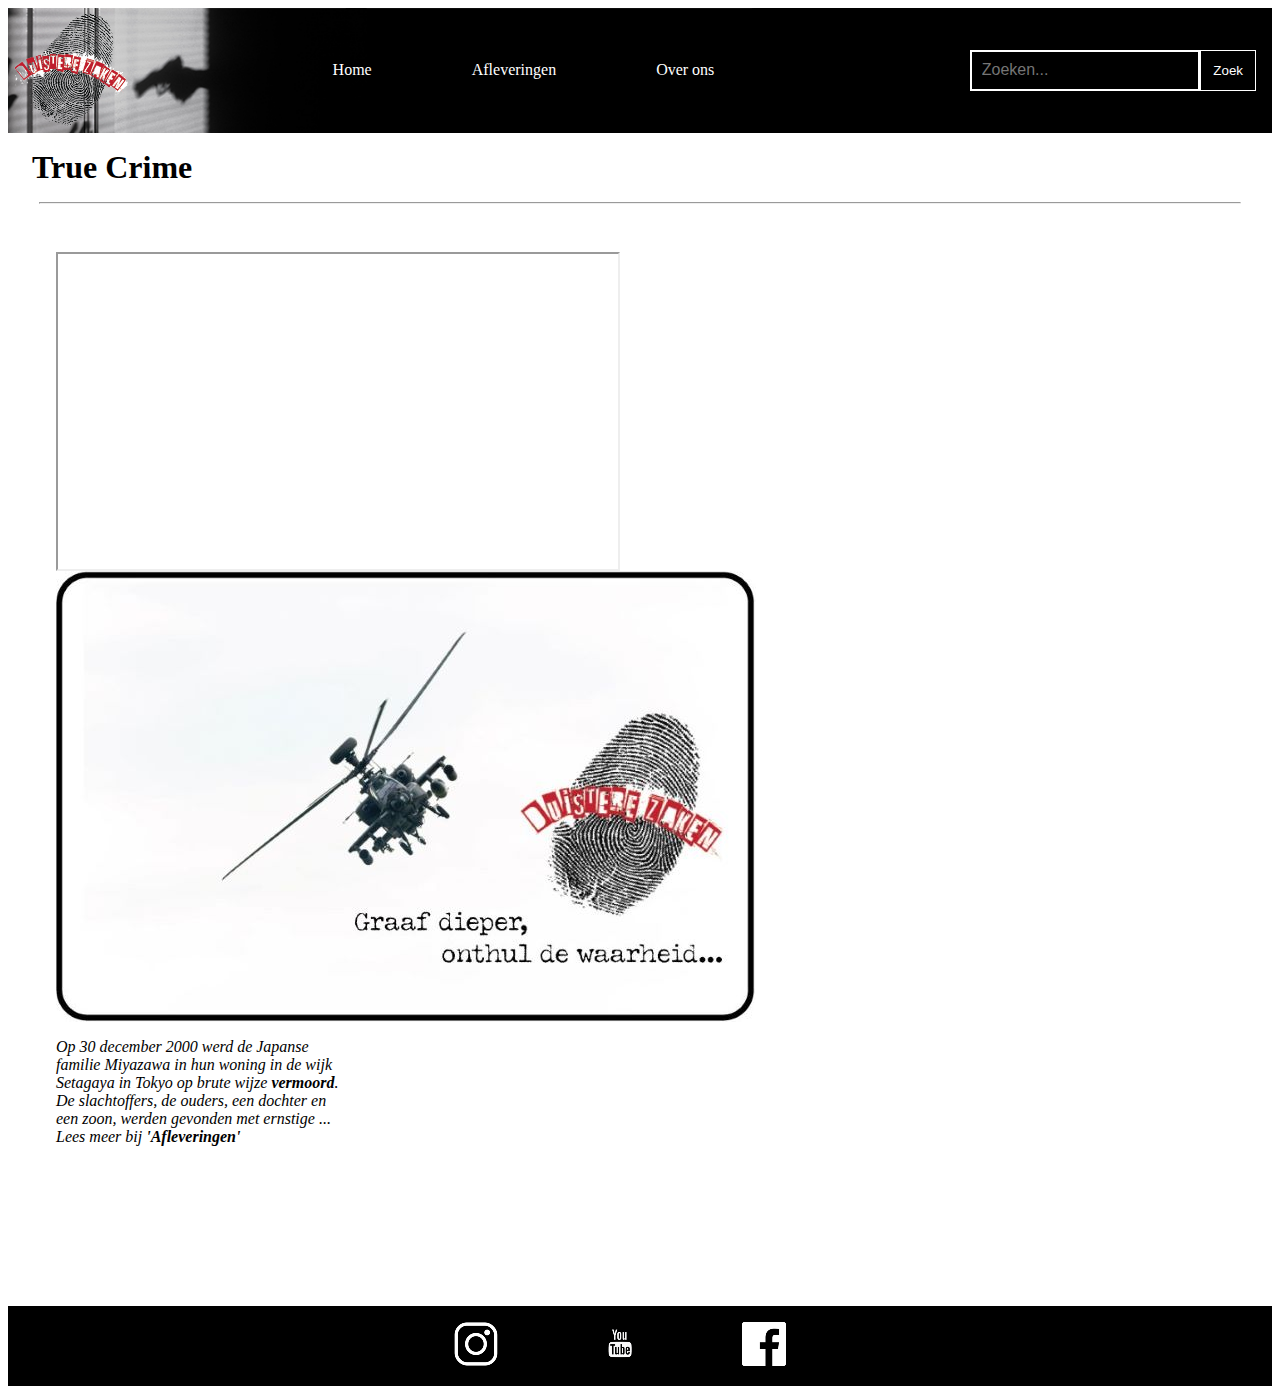
<file: index.html>
<!DOCTYPE html>
<html lang="nl">
  <head>
    <meta charset="UTF-8" />
    <meta name="viewport" content="width=device-width, initial-scale=1.0" />
    <title>Home</title>
    <link rel="stylesheet" href="style.css" />
  </head>
  <body>
    <header>
      <img id="logo" src="images/logo.png" alt="logo.png" />
      <nav>
        <ul>
          <li><a href="index.html"> Home </a></li>
          <li><a href="afleveringen.html"> Afleveringen </a></li>
          <li><a href="overons.html"> Over ons </a></li>
        </ul>
      </nav>

      <!--Bron: https://www.youtube.com/watch?v=f6ocDCkCmhM -->

      <form class="search-form" role="search">
        <input
          type="search"
          class="searchinput"
          placeholder="Zoeken..."
          aria-label="Zoeken via de site"
        />
        <button type="submit" class="searchbutton">Zoek</button>
      </form>

      <!-- einde bron -->
    </header>

    <main>
      <h1>True Crime</h1>
      <hr />

      <section class="container">
        <iframe
          width="560"
          height="315"
          src="https://www.youtube.com/embed/LgkSO3gSNeI?si=EjOaXQI1NUnpEMo5"
          title="YouTube video player"
          allow="accelerometer; autoplay; clipboard-write; encrypted-media; gyroscope; picture-in-picture; web-share"
          referrerpolicy="strict-origin-when-cross-origin"
          allowfullscreen
        ></iframe>

        <!--Bron: https://unsplash.com/photos/fighter-helicopter-in-mid-air-phoThsW1Vic -->
        <img src="images/heli.jpg" alt="heli.jpg" />
        <!-- einde bron -->

        <p>
          Op 30 december 2000 werd de Japanse familie Miyazawa in hun woning in
          de wijk Setagaya in Tokyo op brute wijze <strong>vermoord</strong>. De
          slachtoffers, de ouders, een dochter en een zoon, werden gevonden met
          ernstige ... Lees meer bij <strong>'Afleveringen'</strong>
        </p>
      </section>
    </main>

    <footer>
      <nav>
        <ul>
          <li>
            <a href="https://instagram.com">
              <img src="images/instagram.png" alt="Instagram" />
            </a>
          </li>

          <li>
            <a href="https://youtube.com">
              <img src="images/youtube.png" alt="Youtube" />
            </a>
          </li>

          <li>
            <a href="https://facebook.com">
              <img src="images/facebook.png" alt="Facebook" />
            </a>
          </li>
        </ul>
      </nav>
    </footer>
  </body>
</html>
</file>
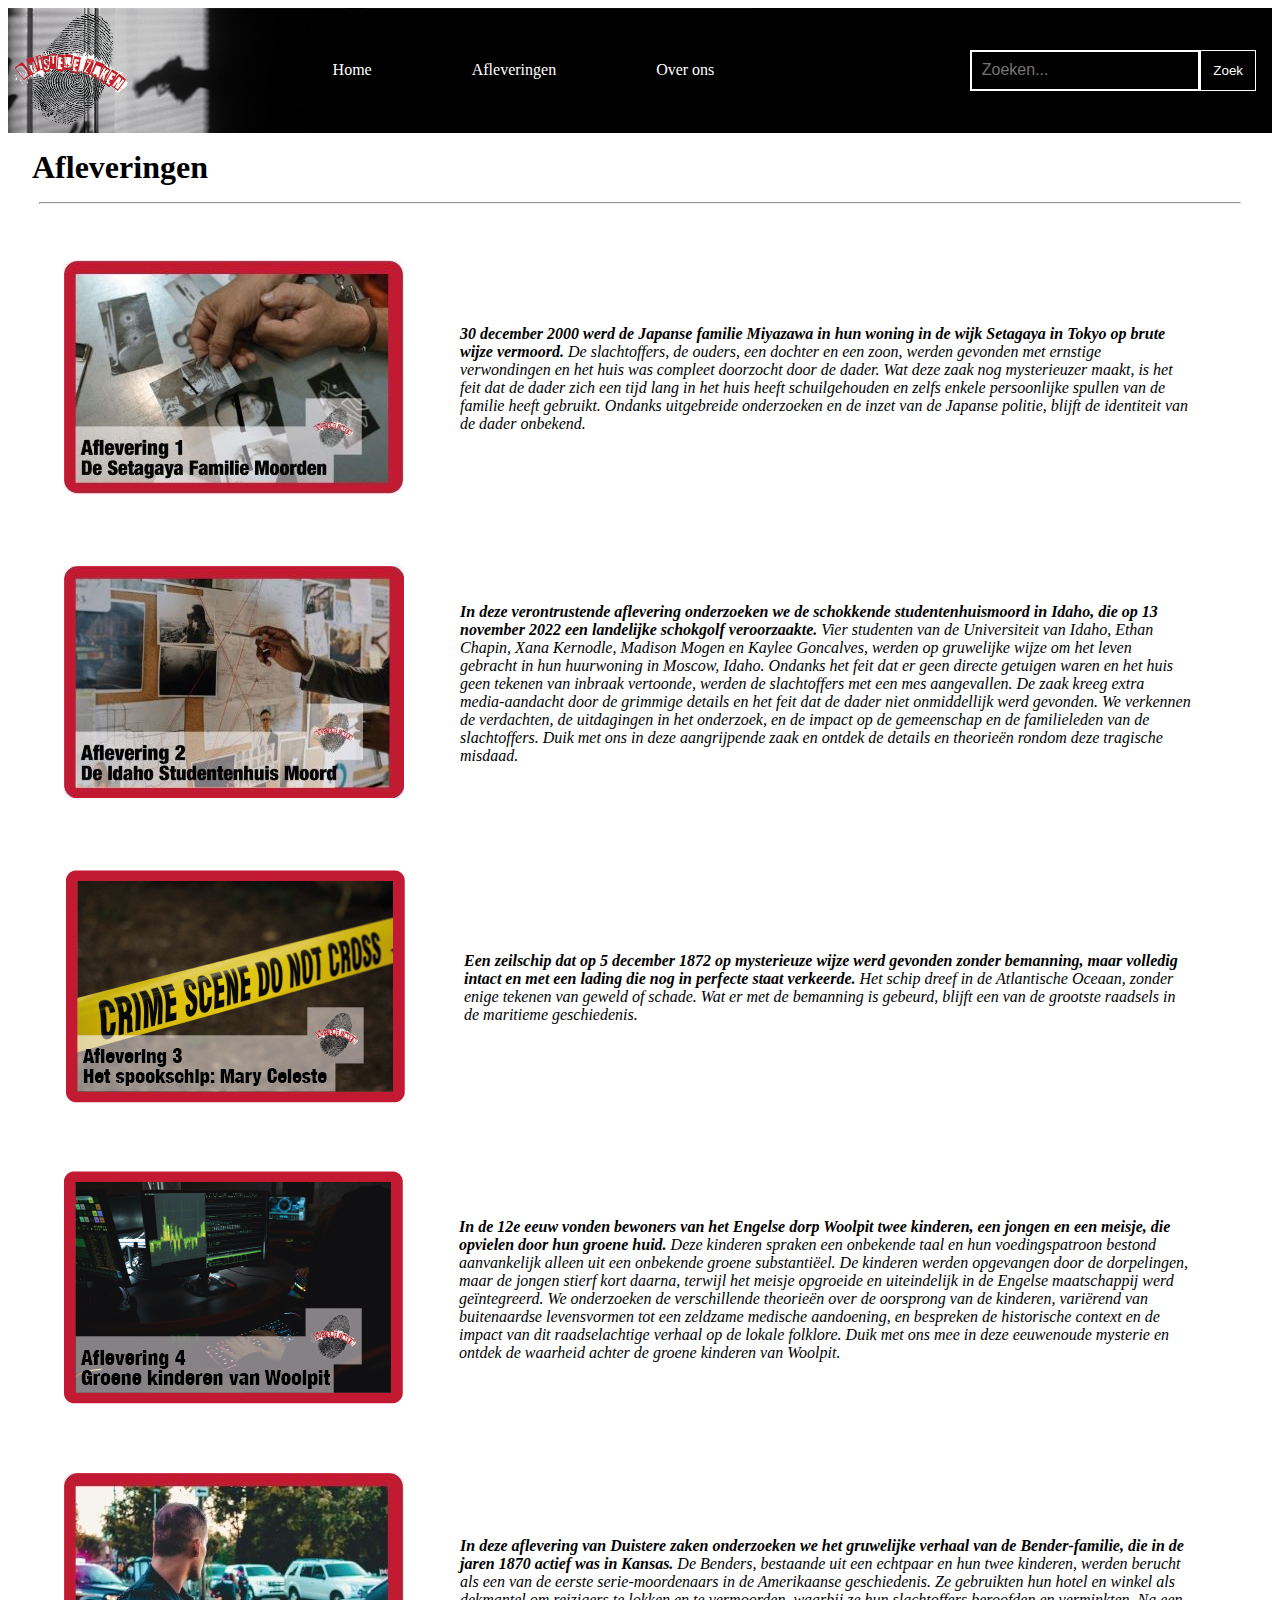
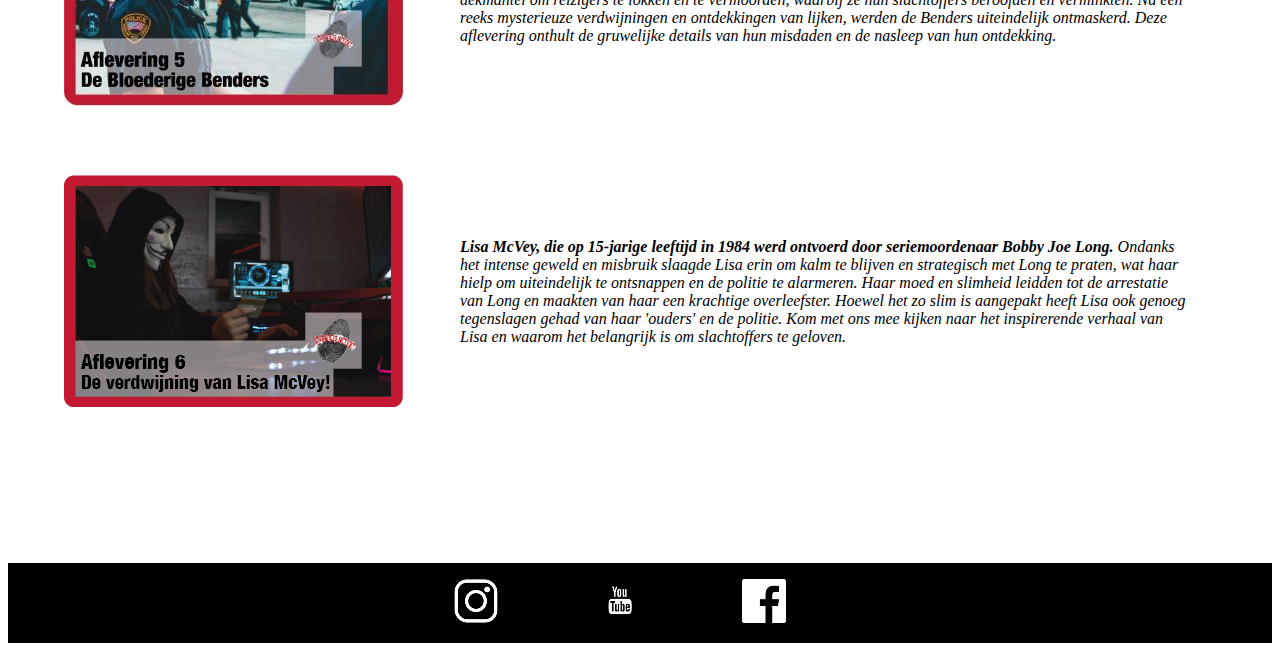
<file: afleveringen.html>
<!DOCTYPE html>
<html lang="nl">
  <head>
    <meta charset="UTF-8" />
    <meta name="viewport" content="width=device-width, initial-scale=1.0" />
    <title>Afleveringen</title>
    <link rel="stylesheet" href="style.css" />
  </head>

  <body>
    <header>
      <!--Bron: https://unsplash.com/photos/silhouette-of-person-on-window-PEJHULxUHZs -->

      <img id="logo" src="images/logo.png" alt="logo.png" />

      <nav>
        <ul>
          <li><a href="index.html"> Home </a></li>
          <li><a href="afleveringen.html"> Afleveringen </a></li>
          <li><a href="overons.html"> Over ons </a></li>
        </ul>
      </nav>

      <!--Bron: https://www.youtube.com/watch?v=f6ocDCkCmhM -->

      <form class="search-form" role="search">
        <input
          type="search"
          class="searchinput"
          placeholder="Zoeken..."
          aria-label="Zoeken via de site"
        />
        <button type="submit" class="searchbutton">Zoek</button>
      </form>

      <!-- einde bron -->
    </header>

    <main>
      <h1>Afleveringen</h1>
      <hr />

      <!--Bron: https://www.pexels.com/nl-nl/ -->

      <section class="afleveringen">
        <a href="https://youtu.be/LgkSO3gSNeI?feature=shared">
          <img src="images/afl1new.jpg" alt="Aflevering 1" class="image" />
        </a>
        <p class="description">
          <strong>
            30 december 2000 werd de Japanse familie Miyazawa in hun woning in
            de wijk Setagaya in Tokyo op brute wijze vermoord.</strong
          >
          De slachtoffers, de ouders, een dochter en een zoon, werden gevonden
          met ernstige verwondingen en het huis was compleet doorzocht door de
          dader. Wat deze zaak nog mysterieuzer maakt, is het feit dat de dader
          zich een tijd lang in het huis heeft schuilgehouden en zelfs enkele
          persoonlijke spullen van de familie heeft gebruikt. Ondanks
          uitgebreide onderzoeken en de inzet van de Japanse politie, blijft de
          identiteit van de dader onbekend.
        </p>
      </section>

      <section class="afleveringen">
        <a href="https://youtu.be/LgkSO3gSNeI?feature=shared">
          <img src="images/afl2new.jpg" alt="Aflevering 2" class="image" />
        </a>
        <p class="description">
          <strong
            >In deze verontrustende aflevering onderzoeken we de schokkende
            studentenhuismoord in Idaho, die op 13 november 2022 een landelijke
            schokgolf veroorzaakte.</strong
          >
          Vier studenten van de Universiteit van Idaho, Ethan Chapin, Xana
          Kernodle, Madison Mogen en Kaylee Goncalves, werden op gruwelijke
          wijze om het leven gebracht in hun huurwoning in Moscow, Idaho.
          Ondanks het feit dat er geen directe getuigen waren en het huis geen
          tekenen van inbraak vertoonde, werden de slachtoffers met een mes
          aangevallen. De zaak kreeg extra media-aandacht door de grimmige
          details en het feit dat de dader niet onmiddellijk werd gevonden. We
          verkennen de verdachten, de uitdagingen in het onderzoek, en de impact
          op de gemeenschap en de familieleden van de slachtoffers. Duik met ons
          in deze aangrijpende zaak en ontdek de details en theorieën rondom
          deze tragische misdaad.
        </p>
      </section>

      <section class="afleveringen">
        <a href="https://youtu.be/LgkSO3gSNeI?feature=shared">
          <img src="images/afl3.jpg" alt="Aflevering 3" class="image" />
        </a>
        <p class="description">
          <strong
            >Een zeilschip dat op 5 december 1872 op mysterieuze wijze werd
            gevonden zonder bemanning, maar volledig intact en met een lading
            die nog in perfecte staat verkeerde.</strong
          >
          Het schip dreef in de Atlantische Oceaan, zonder enige tekenen van
          geweld of schade. Wat er met de bemanning is gebeurd, blijft een van
          de grootste raadsels in de maritieme geschiedenis.
        </p>
      </section>

      <section class="afleveringen">
        <a href="https://youtu.be/LgkSO3gSNeI?feature=shared">
          <img src="images/afl4.jpg" alt="Aflevering 4" class="image" />
        </a>
        <p class="description">
          <strong
            >In de 12e eeuw vonden bewoners van het Engelse dorp Woolpit twee
            kinderen, een jongen en een meisje, die opvielen door hun groene
            huid.</strong
          >
          Deze kinderen spraken een onbekende taal en hun voedingspatroon
          bestond aanvankelijk alleen uit een onbekende groene substantiëel. De
          kinderen werden opgevangen door de dorpelingen, maar de jongen stierf
          kort daarna, terwijl het meisje opgroeide en uiteindelijk in de
          Engelse maatschappij werd geïntegreerd. We onderzoeken de
          verschillende theorieën over de oorsprong van de kinderen, variërend
          van buitenaardse levensvormen tot een zeldzame medische aandoening, en
          bespreken de historische context en de impact van dit raadselachtige
          verhaal op de lokale folklore. Duik met ons mee in deze eeuwenoude
          mysterie en ontdek de waarheid achter de groene kinderen van Woolpit.
        </p>
      </section>

      <section class="afleveringen">
        <a href="https://youtu.be/LgkSO3gSNeI?feature=shared">
          <img src="images/afl5new.jpg" alt="Aflevering 5" class="image" />
        </a>
        <p class="description">
          <strong
            >In deze aflevering van Duistere zaken onderzoeken we het gruwelijke
            verhaal van de Bender-familie, die in de jaren 1870 actief was in
            Kansas.</strong
          >
          De Benders, bestaande uit een echtpaar en hun twee kinderen, werden
          berucht als een van de eerste serie-moordenaars in de Amerikaanse
          geschiedenis. Ze gebruikten hun hotel en winkel als dekmantel om
          reizigers te lokken en te vermoorden, waarbij ze hun slachtoffers
          beroofden en verminkten. Na een reeks mysterieuze verdwijningen en
          ontdekkingen van lijken, werden de Benders uiteindelijk ontmaskerd.
          Deze aflevering onthult de gruwelijke details van hun misdaden en de
          nasleep van hun ontdekking.
        </p>
      </section>

      <section class="afleveringen">
        <a href="https://youtu.be/LgkSO3gSNeI?feature=shared">
          <img src="images/afl6.jpg" alt="Aflevering 6" class="image" />
        </a>
        <p class="description">
          <strong
            >Lisa McVey, die op 15-jarige leeftijd in 1984 werd ontvoerd door
            seriemoordenaar Bobby Joe Long.</strong
          >
          Ondanks het intense geweld en misbruik slaagde Lisa erin om kalm te
          blijven en strategisch met Long te praten, wat haar hielp om
          uiteindelijk te ontsnappen en de politie te alarmeren. Haar moed en
          slimheid leidden tot de arrestatie van Long en maakten van haar een
          krachtige overleefster. Hoewel het zo slim is aangepakt heeft Lisa ook
          genoeg tegenslagen gehad van haar 'ouders' en de politie. Kom met ons
          mee kijken naar het inspirerende verhaal van Lisa en waarom het
          belangrijk is om slachtoffers te geloven.
        </p>
      </section>

      <!-- einde bron -->
    </main>

    <footer>
      <nav>
        <ul>
          <li>
            <a href="https://instagram.com">
              <img src="images/instagram.png" alt="Instagram" />
            </a>
          </li>

          <li>
            <a href="https://youtube.com">
              <img src="images/youtube.png" alt="Youtube" />
            </a>
          </li>

          <li>
            <a href="https://facebook.com">
              <img src="images/facebook.png" alt="Facebook" />
            </a>
          </li>
        </ul>
      </nav>
    </footer>
  </body>
</html>
</file>
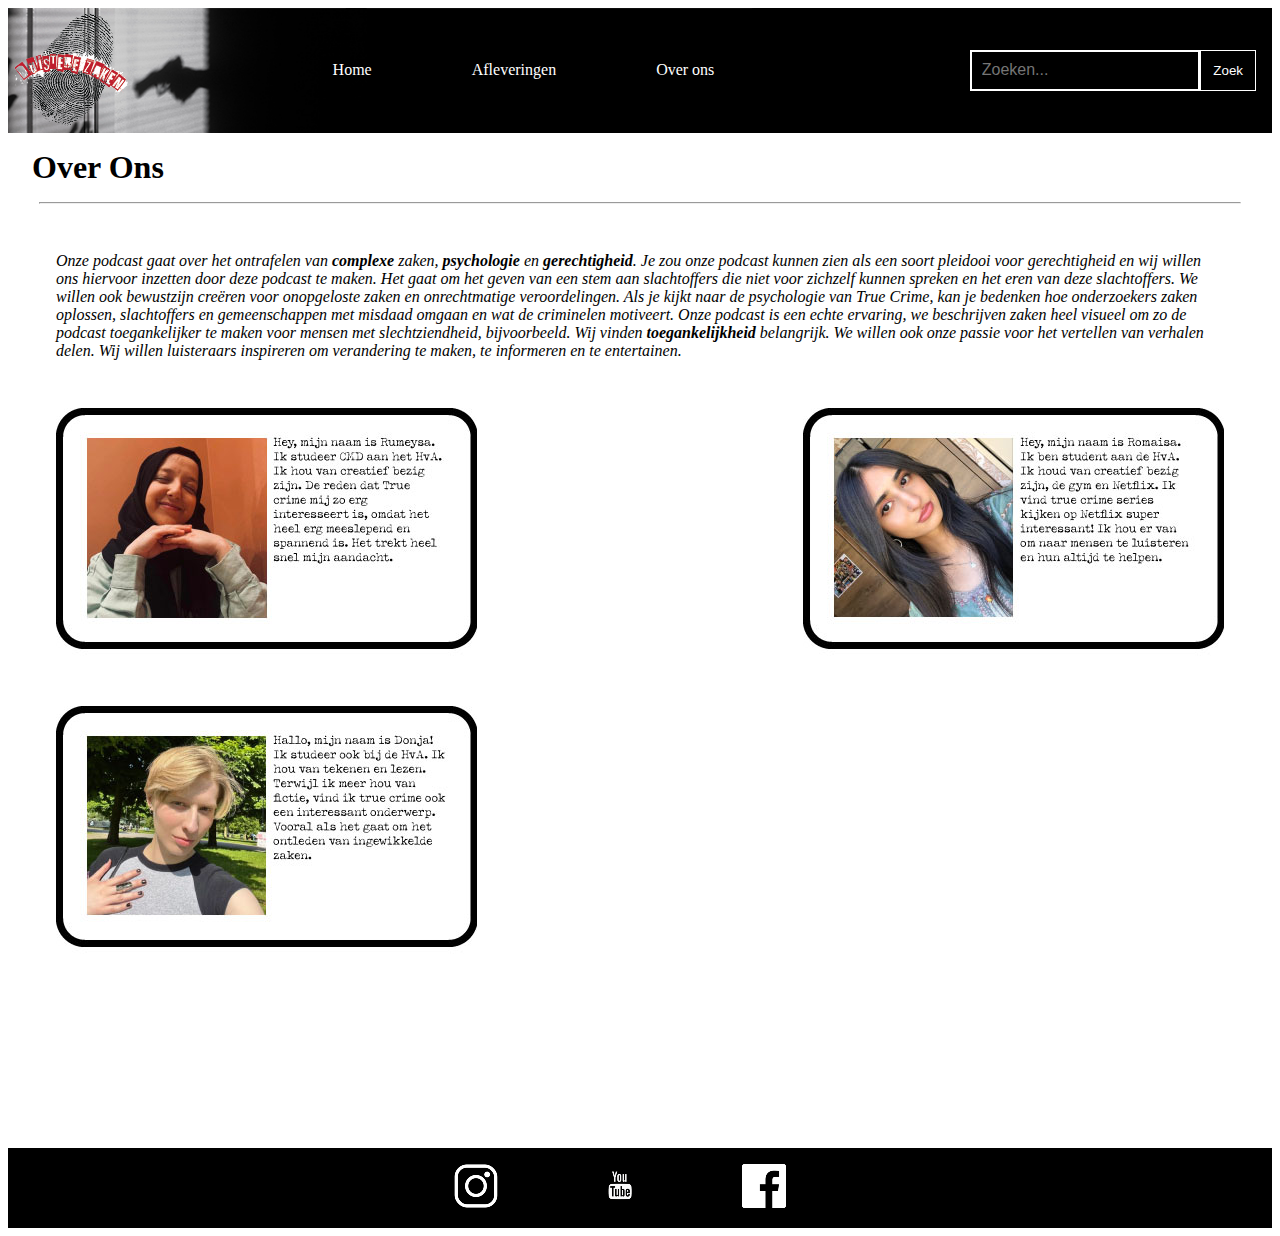
<file: overons.html>
<!DOCTYPE html>
<html lang="nl">
  <head>
    <meta charset="UTF-8" />
    <meta name="viewport" content="width=device-width, initial-scale=1.0" />
    <title>Over Ons</title>
    <link rel="stylesheet" href="style.css" />
  </head>
  <body>
    <header>
      <img id="logo" src="images/logo.png" alt="logo.png" />
      <nav>
        <ul>
          <li><a href="index.html"> Home </a></li>
          <li><a href="afleveringen.html"> Afleveringen </a></li>
          <li><a href="overons.html"> Over ons </a></li>
        </ul>
      </nav>

      <!--Bron: https://www.youtube.com/watch?v=f6ocDCkCmhM -->

      <form class="search-form" role="search">
        <input
          type="search"
          class="searchinput"
          placeholder="Zoeken..."
          aria-label="Zoeken via de site"
        />
        <button type="submit" class="searchbutton">Zoek</button>
      </form>

      <!-- einde bron -->
    </header>

    <main>
      <h1>Over Ons</h1>
      <hr />
      <section class="overons">
        <p>
          Onze podcast gaat over het ontrafelen van
          <strong>complexe</strong> zaken, <strong>psychologie</strong> en
          <strong>gerechtigheid</strong>. Je zou onze podcast kunnen zien als
          een soort pleidooi voor gerechtigheid en wij willen ons hiervoor
          inzetten door deze podcast te maken. Het gaat om het geven van een
          stem aan slachtoffers die niet voor zichzelf kunnen spreken en het
          eren van deze slachtoffers. We willen ook bewustzijn creëren voor
          onopgeloste zaken en onrechtmatige veroordelingen. Als je kijkt naar
          de psychologie van True Crime, kan je bedenken hoe onderzoekers zaken
          oplossen, slachtoffers en gemeenschappen met misdaad omgaan en wat de
          criminelen motiveert. Onze podcast is een echte ervaring, we
          beschrijven zaken heel visueel om zo de podcast toegankelijker te
          maken voor mensen met slechtziendheid, bijvoorbeeld. Wij vinden
          <strong>toegankelijkheid</strong> belangrijk. We willen ook onze
          passie voor het vertellen van verhalen delen. Wij willen luisteraars
          inspireren om verandering te maken, te informeren en te entertainen.
        </p>
      </section>

      <section class="profiles">
        <img src="images/Rumeysa.jpg" alt="Rumeysa" />
        <img src="images/Romaisa.jpg" alt="Romaisa" />
        <img src="images/Donja.jpg" alt="Donja" />
      </section>
    </main>

    <footer>
      <nav>
        <ul>
          <li>
            <a href="https://instagram.com">
              <img src="images/instagram.png" alt="Instagram" />
            </a>
          </li>

          <li>
            <a href="https://youtube.com">
              <img src="images/youtube.png" alt="Youtube" />
            </a>
          </li>

          <li>
            <a href="https://facebook.com">
              <img src="images/facebook.png" alt="Facebook" />
            </a>
          </li>
        </ul>
      </nav>
    </footer>
  </body>
</html>
</file>
<file: style.css>
body {
  background-color: white;
  color: black;
}

h1 {
  font-family: "Times New Roman", Times, serif;
  padding: 0.5rem 1rem;
  margin: 0.5rem;
  box-sizing: border-box;
  width: fit-content;
}

p {
  font-family: "Times New Roman", Times, serif;
  font-weight: 500;
  font-style: italic;
}

header {
  background-image: url(images/header.jpg);
  display: flex;
  justify-content: space-between;
  align-items: center;
  background-size: cover;
}

header a {
  transition: background 500ms ease-in-out;
}

header a:hover {
  background: grey;
}

header a:active {
  background: grey;
}

#logo {
  height: 7.8em;
  max-height: 7.8em;
  max-width: 31.3em;
}

nav {
  display: flex;
  align-items: flex-start;
  flex-wrap: wrap;
  justify-content: center;
  text-decoration: none;
}

ul {
  list-style-type: none;
}

li {
  display: inline-block;
  margin-right: 5em;
}

a {
  padding: 0.5em;
  color: white;
  text-decoration: none;
}

a:hover {
  font-weight: bold;
}

a:active {
  font-weight: bold;
}

.container {
  display: flex;
  align-items: center;
  flex-wrap: wrap;
  justify-content: space-between;
  margin: 3em;
  margin-top: 3em;
}

.container p {
  margin-right: 55em;
  flex-wrap: wrap;
}

.overons {
  margin: 3em;
}

.afleveringen {
  margin: 3em;
  display: flex;
  align-items: center;
  margin-right: 2em;
}

.profiles {
  display: flex;
  justify-content: space-between;
  margin: 3em;
  flex-wrap: wrap;
}

.description {
  margin: 3em;
}

.search-form {
  display: flex;
  max-width: 19em;
  margin: 1em;
}

.searchinput {
  padding: 0.6em;
  font-size: 1em;
  background-color: transparent;
  border: 0.13em solid white;
  color: white;
}

.searchbutton {
  padding: 0.6em 0.9em;
  background-color: transparent;
  border: 0.13em solid white;
  cursor: pointer;
  color: white;
}

.searchbutton:hover {
  background-color: grey;
}

footer {
  background-color: black;
  height: 5em;
  width: 100%;
  margin-top: 9em;
}

hr {
  width: 95%;
}
</file>
